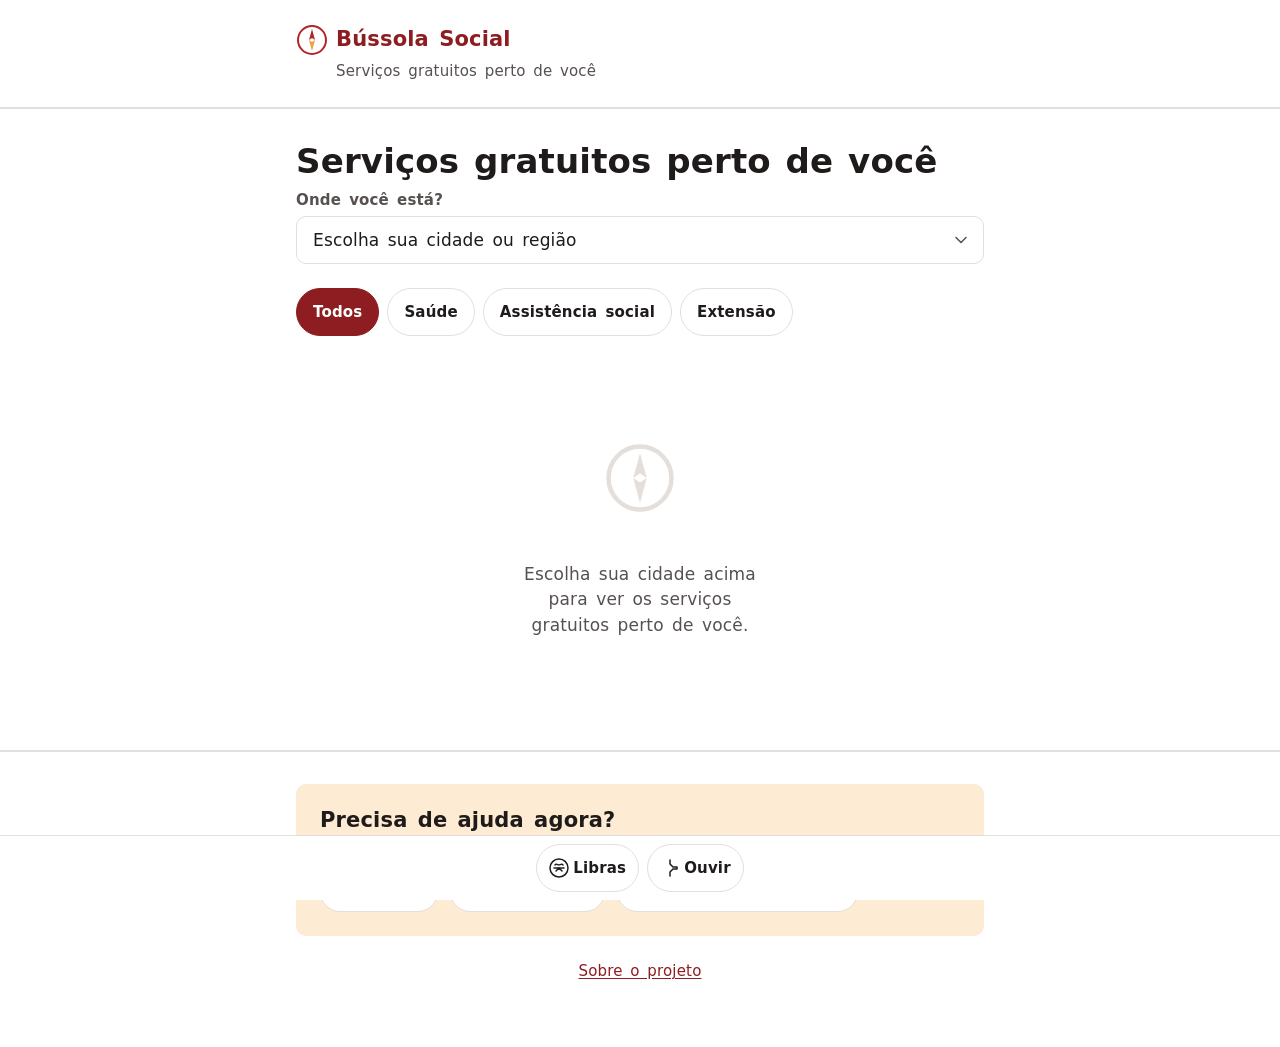
<file: index.html>
<!DOCTYPE html>
<html lang="pt-BR">
<head>
  <meta charset="UTF-8">
  <meta name="viewport" content="width=device-width, initial-scale=1.0">
  <title>Bússola Social — Serviços gratuitos perto de você</title>
  <meta name="description" content="Descubra serviços públicos gratuitos de saúde, assistência social e extensão universitária no Distrito Federal e Entorno.">
  <meta property="og:title" content="Bússola Social — Serviços gratuitos perto de você">
  <meta property="og:description" content="Descubra serviços públicos gratuitos de saúde, assistência social e extensão universitária no DF e Entorno.">
  <meta property="og:image" content="img/og-card.png">
  <meta property="og:url" content="https://bussolasocial.org">
  <meta property="og:type" content="website">
  <meta name="twitter:card" content="summary_large_image">
  <link rel="icon" href="img/favicon.svg" type="image/svg+xml">
  <link rel="stylesheet" href="css/tokens.css">
  <link rel="stylesheet" href="css/base.css">
  <link rel="stylesheet" href="css/componentes.css">
</head>
<body>
  <noscript>
    <main style="padding:2rem;font-family:sans-serif;text-align:center;">
      <h1 style="color:#B3252A;">Bússola Social</h1>
      <p>Serviços públicos gratuitos no DF e Entorno</p>
      <p>Este site precisa de JavaScript para funcionar. Ative o JavaScript no seu navegador.</p>
      <p style="font-weight:bold;margin-top:1.5rem;">Em emergência, ligue:</p>
      <p>SAMU <strong>192</strong> &nbsp;|&nbsp; Bombeiros <strong>193</strong> &nbsp;|&nbsp; CVV <strong>188</strong> (apoio emocional)</p>
    </main>
  </noscript>

  <a href="#conteudo-principal" class="pular-conteudo">Pular para o conteúdo</a>

  <header id="cabecalho"></header>

  <main id="conteudo-principal" role="main" aria-labelledby="titulo-pagina" tabindex="-1">
    <div class="conteiner">
      <h1 id="titulo-pagina">Serviços gratuitos perto de você</h1>

      <div class="busca-localidade">
        <label for="localidade" class="busca-rotulo">Onde você está?</label>
        <select id="localidade" class="busca-select" aria-label="Selecione sua cidade ou região administrativa">
          <option value="">Escolha sua cidade ou região</option>
        </select>
      </div>

      <div id="filtros-categoria" class="busca-categorias" hidden>
        <button class="pilula pilula-ativa" data-cat="todas">Todos</button>
        <button class="pilula" data-cat="saude">Saúde</button>
        <button class="pilula" data-cat="assistencia_social">Assistência social</button>
        <button class="pilula" data-cat="extensao">Extensão</button>
      </div>

      <div class="busca-contador" role="status" aria-live="polite" aria-atomic="true"></div>

      <div id="busca-pesquisa" class="busca-pesquisa" hidden>
        <label for="busca-texto" class="sr-only">Buscar por nome ou descrição</label>
        <input type="text" id="busca-texto" class="busca-input" placeholder="Buscar por nome ou descrição..." autocomplete="off" inputmode="search">
      </div>

      <div id="lista-servicos" class="lista-servicos">
        <div class="lista-vazia lista-vazia-inicial">
          <svg width="72" height="72" viewBox="0 0 32 32" fill="none" aria-hidden="true" class="lista-vazia-agulha">
            <circle cx="16" cy="16" r="14" stroke="#E4DFDA" stroke-width="2"/>
            <polygon points="16,5 19,16 16,14 13,16" fill="#E4DFDA"/>
            <polygon points="16,27 13,16 16,18 19,16" fill="#E4DFDA"/>
          </svg>
          <p>Escolha sua cidade acima para ver os serviços gratuitos perto de você.</p>
        </div>
      </div>
    </div>
  </main>

  <footer id="rodape"></footer>

  <script src="js/layout.js" defer></script>
  <script src="js/acessibilidade.js" defer></script>
  <script src="js/dados.js" defer></script>
  <script src="js/estado.js" defer></script>
  <script src="js/busca.js" defer></script>
</body>
</html>
</file>
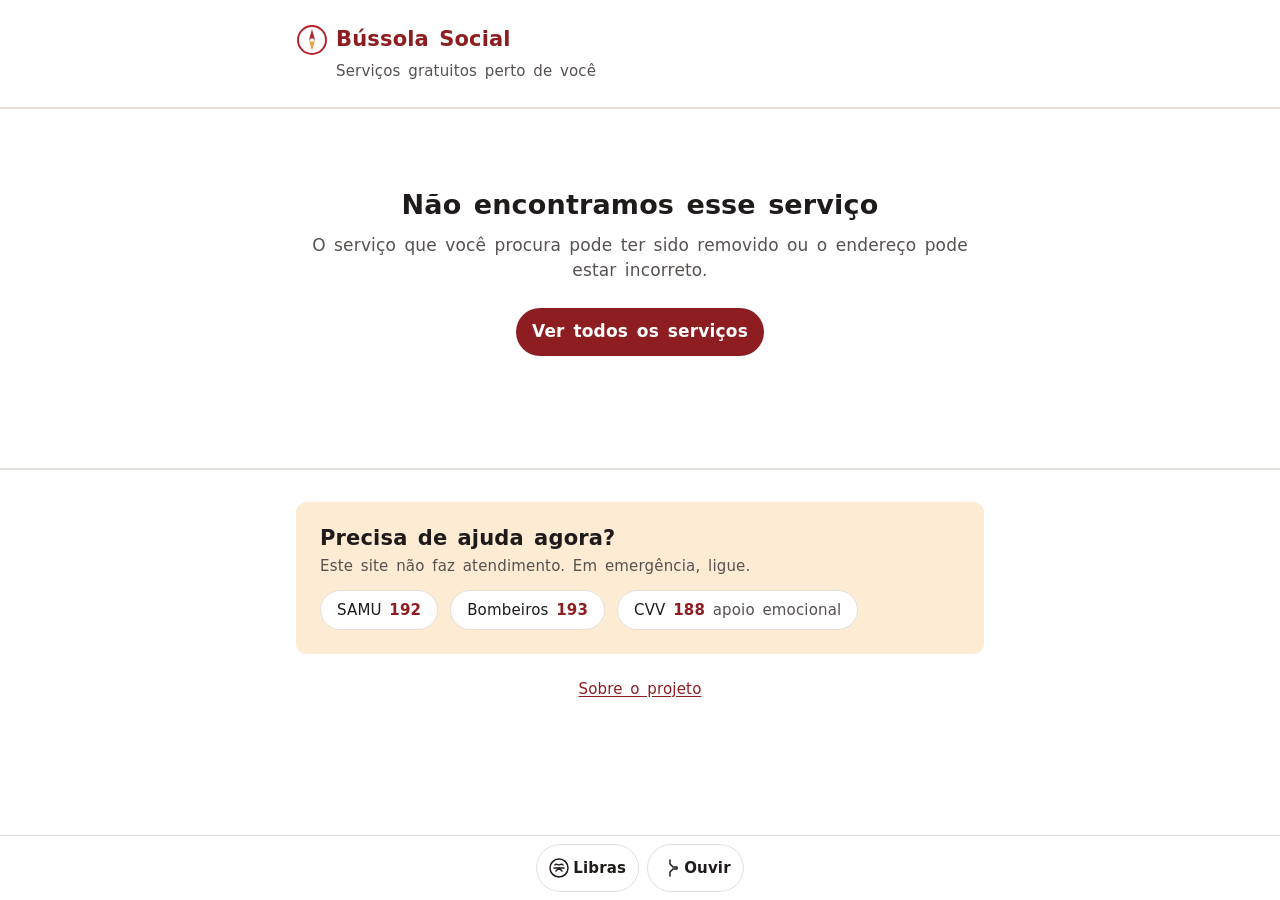
<file: servico.html>
<!DOCTYPE html>
<html lang="pt-BR">
<head>
  <meta charset="UTF-8">
  <meta name="viewport" content="width=device-width, initial-scale=1.0">
  <title>Detalhe do serviço — Bússola Social</title>
  <meta name="description" content="Detalhes do serviço público gratuito — endereço, horário, telefone e informações de procedência.">
  <meta property="og:title" content="Detalhe do serviço — Bússola Social">
  <meta property="og:description" content="Detalhes do serviço público gratuito no DF e Entorno.">
  <meta property="og:image" content="img/og-card.png">
  <meta property="og:url" content="https://bussolasocial.org/servico.html">
  <meta property="og:type" content="website">
  <meta name="twitter:card" content="summary_large_image">
  <link rel="icon" href="img/favicon.svg" type="image/svg+xml">
  <link rel="stylesheet" href="css/tokens.css">
  <link rel="stylesheet" href="css/base.css">
  <link rel="stylesheet" href="css/componentes.css">
</head>
<body>
  <noscript>
    <main style="padding:2rem;font-family:sans-serif;text-align:center;">
      <h1 style="color:#B3252A;">Bússola Social</h1>
      <p>Serviços públicos gratuitos no DF e Entorno</p>
      <p>Este site precisa de JavaScript para funcionar. Ative o JavaScript no seu navegador.</p>
      <p style="font-weight:bold;margin-top:1.5rem;">Em emergência, ligue:</p>
      <p>SAMU <strong>192</strong> &nbsp;|&nbsp; Bombeiros <strong>193</strong> &nbsp;|&nbsp; CVV <strong>188</strong> (apoio emocional)</p>
    </main>
  </noscript>

  <a href="#conteudo-principal" class="pular-conteudo">Pular para o conteúdo</a>

  <header id="cabecalho"></header>

  <main id="conteudo-principal" role="main" tabindex="-1">
    <div class="conteiner">
      <div id="servico-detalhe">
        <div id="servico-carregando" class="servico-esqueleto">
          <div class="esqueleto-linha esqueleto-titulo"></div>
          <div class="esqueleto-linha esqueleto-badge"></div>
          <div class="esqueleto-linha esqueleto-texto"></div>
          <div class="esqueleto-linha esqueleto-texto"></div>
          <div class="esqueleto-linha esqueleto-texto esqueleto-curto"></div>
        </div>

        <div id="servico-conteudo" hidden>
          <button id="servico-voltar" class="servico-voltar" type="button">
            <svg width="20" height="20" viewBox="0 0 20 20" fill="none" aria-hidden="true">
              <path d="M12 4L6 10L12 16" stroke="currentColor" stroke-width="2" stroke-linecap="round" stroke-linejoin="round"/>
            </svg>
            Voltar aos resultados
          </button>

          <div id="servico-cabecalho" class="servico-cabecalho"></div>

          <div id="servico-qr" class="servico-qr" hidden>
            <div id="servico-qr-codigo" class="servico-qr-codigo"></div>
            <div class="servico-qr-acoes">
              <p class="servico-qr-texto">Leia o QR code com seu celular para salvar estas informações.</p>
              <a id="servico-vcard" class="servico-qr-vcard" href="#" download>
                <svg width="18" height="18" viewBox="0 0 18 18" fill="none" aria-hidden="true"><circle cx="9" cy="9" r="8" stroke="currentColor" stroke-width="1.5"/><path d="M9 5v4M9 9h4" stroke="currentColor" stroke-width="1.5" stroke-linecap="round"/><path d="M9 9H5" stroke="currentColor" stroke-width="1.5" stroke-linecap="round"/></svg>
                Salvar contato
              </a>
            </div>
          </div>

          <dl id="servico-info" class="servico-info"></dl>

          <div id="servico-procedencia" class="servico-procedencia"></div>
        </div>

        <div id="servico-nao-encontrado" class="servico-vazio" hidden>
          <h2>Não encontramos esse serviço</h2>
          <p>O serviço que você procura pode ter sido removido ou o endereço pode estar incorreto.</p>
          <a href="index.html" class="servico-link-busca">Ver todos os serviços</a>
        </div>
      </div>
    </div>
  </main>

  <footer id="rodape"></footer>

  <script src="js/layout.js" defer></script>
  <script src="js/acessibilidade.js" defer></script>
  <script src="js/qrcode-vendor.js" defer></script>
  <script src="js/dados.js" defer></script>
  <script src="js/estado.js" defer></script>
  <script src="js/servico.js" defer></script>
</body>
</html>
</file>
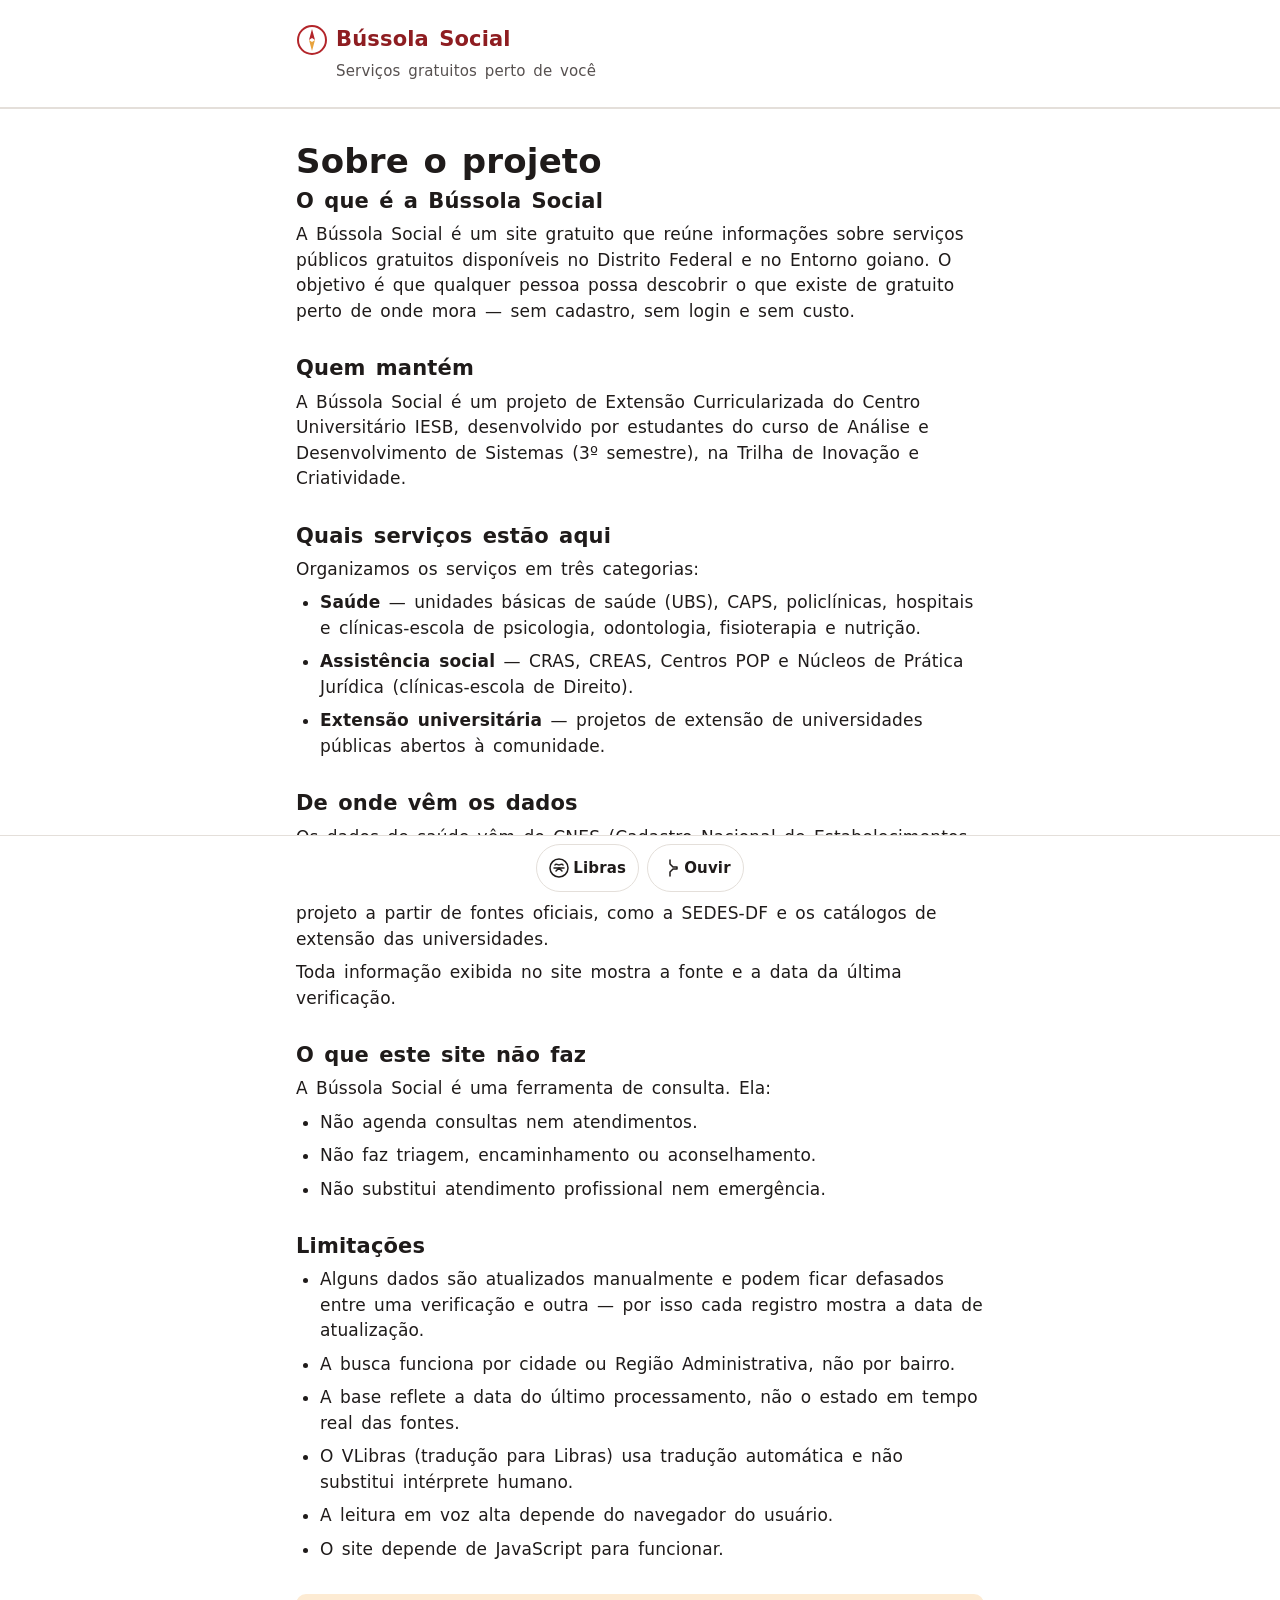
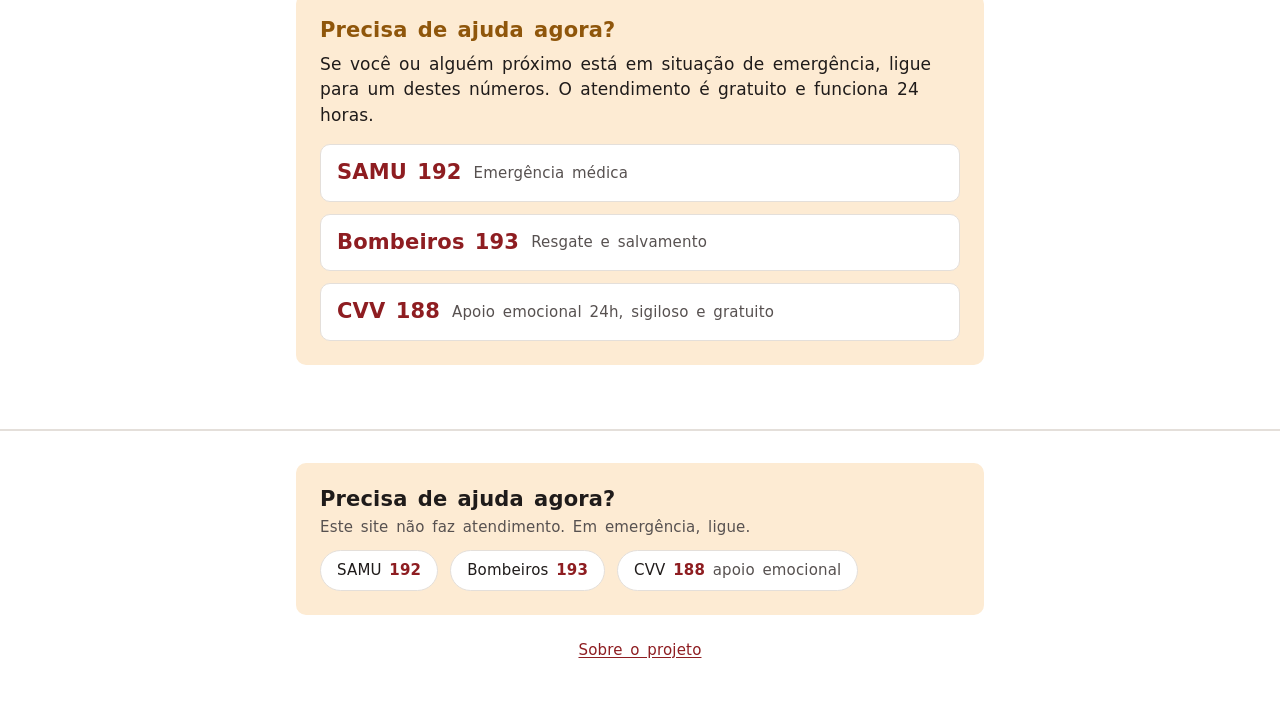
<file: sobre.html>
<!DOCTYPE html>
<html lang="pt-BR">
<head>
  <meta charset="UTF-8">
  <meta name="viewport" content="width=device-width, initial-scale=1.0">
  <title>Sobre o projeto — Bússola Social</title>
  <meta name="description" content="Saiba mais sobre a Bússola Social — projeto de extensão do IESB que mapeia serviços públicos gratuitos no DF e Entorno.">
  <meta property="og:title" content="Sobre o projeto — Bússola Social">
  <meta property="og:description" content="Projeto de extensão do IESB que mapeia serviços públicos gratuitos de saúde, assistência social e extensão universitária no DF e Entorno.">
  <meta property="og:image" content="img/og-card.png">
  <meta property="og:url" content="https://bussolasocial.org/sobre.html">
  <meta property="og:type" content="website">
  <meta name="twitter:card" content="summary_large_image">
  <link rel="icon" href="img/favicon.svg" type="image/svg+xml">
  <link rel="stylesheet" href="css/tokens.css">
  <link rel="stylesheet" href="css/base.css">
  <link rel="stylesheet" href="css/componentes.css">
</head>
<body>
  <noscript>
    <main style="padding:2rem;font-family:sans-serif;text-align:center;">
      <h1 style="color:#B3252A;">Bússola Social</h1>
      <p>Serviços públicos gratuitos no DF e Entorno</p>
      <p>Este site precisa de JavaScript para funcionar. Ative o JavaScript no seu navegador.</p>
      <p style="font-weight:bold;margin-top:1.5rem;">Em emergência, ligue:</p>
      <p>SAMU <strong>192</strong> &nbsp;|&nbsp; Bombeiros <strong>193</strong> &nbsp;|&nbsp; CVV <strong>188</strong> (apoio emocional)</p>
    </main>
  </noscript>

  <a href="#conteudo-principal" class="pular-conteudo">Pular para o conteúdo</a>

  <header id="cabecalho"></header>

  <main id="conteudo-principal" role="main" tabindex="-1">
    <div class="conteiner">
      <h1>Sobre o projeto</h1>

      <section class="sobre-secao">
        <h2>O que é a Bússola Social</h2>
        <p>A Bússola Social é um site gratuito que reúne informações sobre serviços públicos gratuitos disponíveis no Distrito Federal e no Entorno goiano. O objetivo é que qualquer pessoa possa descobrir o que existe de gratuito perto de onde mora — sem cadastro, sem login e sem custo.</p>
      </section>

      <section class="sobre-secao">
        <h2>Quem mantém</h2>
        <p>A Bússola Social é um projeto de Extensão Curricularizada do Centro Universitário IESB, desenvolvido por estudantes do curso de Análise e Desenvolvimento de Sistemas (3º semestre), na Trilha de Inovação e Criatividade.</p>
      </section>

      <section class="sobre-secao">
        <h2>Quais serviços estão aqui</h2>
        <p>Organizamos os serviços em três categorias:</p>
        <ul class="sobre-lista">
          <li><strong>Saúde</strong> — unidades básicas de saúde (UBS), CAPS, policlínicas, hospitais e clínicas-escola de psicologia, odontologia, fisioterapia e nutrição.</li>
          <li><strong>Assistência social</strong> — CRAS, CREAS, Centros POP e Núcleos de Prática Jurídica (clínicas-escola de Direito).</li>
          <li><strong>Extensão universitária</strong> — projetos de extensão de universidades públicas abertos à comunidade.</li>
        </ul>
      </section>

      <section class="sobre-secao">
        <h2>De onde vêm os dados</h2>
        <p>Os dados de saúde vêm do CNES (Cadastro Nacional de Estabelecimentos de Saúde), mantido pelo Ministério da Saúde. Os dados de assistência social e extensão universitária são coletados manualmente pela equipe do projeto a partir de fontes oficiais, como a SEDES-DF e os catálogos de extensão das universidades.</p>
        <p>Toda informação exibida no site mostra a fonte e a data da última verificação.</p>
      </section>

      <section class="sobre-secao">
        <h2>O que este site não faz</h2>
        <p>A Bússola Social é uma ferramenta de consulta. Ela:</p>
        <ul class="sobre-lista">
          <li>Não agenda consultas nem atendimentos.</li>
          <li>Não faz triagem, encaminhamento ou aconselhamento.</li>
          <li>Não substitui atendimento profissional nem emergência.</li>
        </ul>
      </section>

      <section class="sobre-secao">
        <h2>Limitações</h2>
        <ul class="sobre-lista">
          <li>Alguns dados são atualizados manualmente e podem ficar defasados entre uma verificação e outra — por isso cada registro mostra a data de atualização.</li>
          <li>A busca funciona por cidade ou Região Administrativa, não por bairro.</li>
          <li>A base reflete a data do último processamento, não o estado em tempo real das fontes.</li>
          <li>O VLibras (tradução para Libras) usa tradução automática e não substitui intérprete humano.</li>
          <li>A leitura em voz alta depende do navegador do usuário.</li>
          <li>O site depende de JavaScript para funcionar.</li>
        </ul>
      </section>

      <section class="sobre-secao sobre-secao-emergencia">
        <h2>Precisa de ajuda agora?</h2>
        <p>Se você ou alguém próximo está em situação de emergência, ligue para um destes números. O atendimento é gratuito e funciona 24 horas.</p>
        <div class="sobre-emergencias-lista">
          <a class="sobre-emergencia" href="tel:192">
            <strong>SAMU 192</strong>
            <cite>Emergência médica</cite>
          </a>
          <a class="sobre-emergencia" href="tel:193">
            <strong>Bombeiros 193</strong>
            <cite>Resgate e salvamento</cite>
          </a>
          <a class="sobre-emergencia" href="tel:188">
            <strong>CVV 188</strong>
            <cite>Apoio emocional 24h, sigiloso e gratuito</cite>
          </a>
        </div>
      </section>
    </div>
  </main>

  <footer id="rodape"></footer>

  <script src="js/layout.js" defer></script>
  <script src="js/acessibilidade.js" defer></script>
</body>
</html>
</file>
<file: css/tokens.css>
:root {
  --cor-primaria: #B3252A;
  --cor-primaria-escura: #8E1D21;
  --cor-destaque: #E8A33D;
  --cor-destaque-escura: #8F560B;

  --cor-fundo: #FFFFFF;
  --cor-superficie: #FAF8F6;
  --cor-alerta-fundo: #FDEBD3;
  --cor-borda: #E4DFDA;

  --cor-texto: #1F1B1A;
  --cor-texto-suave: #575150;

  --cat-saude: #B3252A;
  --cat-assistencia: #8F560B;
  --cat-extensao: #2C5F7C;

  --fonte: system-ui, -apple-system, "Segoe UI", Roboto, "Helvetica Neue", Arial, sans-serif;

  --texto-xg: 2.125rem;
  --texto-g: 1.6875rem;
  --texto-m: 1.3125rem;
  --texto-base: 1.0625rem;
  --texto-p: 0.9375rem;

  --peso-titulo: 700;
  --peso-subtitulo: 600;
  --peso-corpo: 400;

  --altura-linha-corpo: 1.5;
  --altura-linha-titulo: 1.2;

  --esp-1: 0.25rem;
  --esp-2: 0.50rem;
  --esp-3: 0.75rem;
  --esp-4: 1rem;
  --esp-5: 1.5rem;
  --esp-6: 2rem;
  --esp-7: 3rem;
  --esp-8: 4rem;

  --raio-card: 0.625rem;
  --raio-pill: 62.4375em;
  --sombra-card: 0 1px 3px rgba(31, 27, 26, 0.08);

  --largura-max: 45rem;
  --alvo-toque: 3rem;
}
</file>
<file: css/base.css>
*,
*::before,
*::after {
  box-sizing: border-box;
  margin: 0;
  padding: 0;
}

html {
  font-size: 100%;
  scroll-behavior: smooth;
}

/* WCAG 1.4.12 - Text Spacing */
* {
  word-spacing: inherit;
  letter-spacing: inherit;
}

body {
  font-family: var(--fonte);
  font-size: var(--texto-base);
  font-weight: var(--peso-corpo);
  line-height: var(--altura-linha-corpo);
  color: var(--cor-texto);
  background-color: var(--cor-fundo);
  word-spacing: 0.16em;
  letter-spacing: 0.01em;

  -webkit-font-smoothing: antialiased;
  -moz-osx-font-smoothing: grayscale;
}

h1, h2, h3, h4, h5, h6 {
  line-height: var(--altura-linha-titulo);
  margin-bottom: var(--esp-2);
  font-weight: var(--peso-titulo);
}

h1 {
  font-size: var(--texto-xg);
}

h2 {
  font-size: var(--texto-g);
  font-weight: var(--peso-subtitulo);
}

h3 {
  font-size: var(--texto-m);
}

a {
  color: var(--cor-primaria-escura);
  text-decoration: underline;
  text-underline-offset: 0.15em;
}

a:hover {
  color: var(--cor-primaria);
}

a:focus-visible {
  outline: 3px solid var(--cor-primaria-escura);
  outline-offset: 2px;
}

button {
  font-family: inherit;
  font-size: inherit;
  cursor: pointer;
  border: none;
  background: none;
}

button:focus-visible {
  outline: 3px solid var(--cor-primaria-escura);
  outline-offset: 2px;
}

input,
select {
  font-family: inherit;
  font-size: inherit;
  color: var(--cor-texto);
}

input:focus-visible,
select:focus-visible {
  outline: 3px solid var(--cor-primaria-escura);
  outline-offset: 2px;
}

ul, ol {
  list-style: none;
}

img {
  max-width: 100%;
  height: auto;
  display: block;
}

.sr-only {
  position: absolute;
  width: 1px;
  height: 1px;
  padding: 0;
  margin: -1px;
  overflow: hidden;
  clip: rect(0, 0, 0, 0);
  white-space: nowrap;
  border: 0;
}

.pular-conteudo {
  position: absolute;
  top: -100%;
  left: var(--esp-4);
  padding: var(--esp-2) var(--esp-4);
  background: var(--cor-primaria);
  color: var(--cor-fundo);
  border-radius: var(--raio-card);
  z-index: 1000;
  text-decoration: none;
  font-weight: var(--peso-subtitulo);
}

.pular-conteudo:focus {
  top: var(--esp-2);
}

.conteiner {
  max-width: var(--largura-max);
  margin: 0 auto;
  padding: 0 var(--esp-4);
}

@media (prefers-reduced-motion: reduce) {
  *,
  *::before,
  *::after {
    animation-duration: 0.01ms !important;
    animation-iteration-count: 1 !important;
    transition-duration: 0.01ms !important;
    scroll-behavior: auto;
  }
}
</file>
<file: css/componentes.css>
/* Cabecalho */
#cabecalho {
  border-bottom: 2px solid var(--cor-borda);
  padding: var(--esp-5) 0;
  margin-bottom: var(--esp-6);
}
.cabecalho-interno {
  display: flex;
  flex-direction: column;
  gap: var(--esp-1);
}
.cabecalho-marca {
  display: inline-flex;
  align-items: center;
  gap: var(--esp-2);
  text-decoration: none;
  color: var(--cor-texto);
}
.cabecalho-marca:hover { color: var(--cor-primaria); }
.cabecalho-agulha { flex-shrink: 0; color: var(--cor-primaria); }
.cabecalho-nome {
  font-size: var(--texto-m);
  font-weight: var(--peso-titulo);
  color: var(--cor-primaria-escura);
}
.cabecalho-descricao {
  font-size: var(--texto-p);
  color: var(--cor-texto-suave);
  margin-left: calc(32px + var(--esp-2));
}

/* Rodape */
#rodape {
  border-top: 2px solid var(--cor-borda);
  margin-top: var(--esp-8);
  padding: var(--esp-6) 0 var(--esp-8);
}
.rodape-interno { display: flex; flex-direction: column; gap: var(--esp-5); }
.rodape-emergencias {
  background: var(--cor-alerta-fundo);
  border-radius: var(--raio-card);
  padding: var(--esp-5);
}
.rodape-emergencias-titulo {
  font-size: var(--texto-m);
  font-weight: var(--peso-subtitulo);
  margin-bottom: var(--esp-1);
}
.rodape-emergencias-texto {
  font-size: var(--texto-p);
  color: var(--cor-texto-suave);
  margin-bottom: var(--esp-3);
}
.rodape-emergencias-lista { display: flex; flex-wrap: wrap; gap: var(--esp-3); }
.rodape-emergencias-link {
  display: block;
  padding: var(--esp-2) var(--esp-4);
  background: var(--cor-fundo);
  border-radius: var(--raio-pill);
  font-size: var(--texto-p);
  text-decoration: none;
  color: var(--cor-texto);
  border: 1px solid var(--cor-borda);
}
.rodape-emergencias-link:hover {
  border-color: var(--cor-destaque-escura);
  background: #FDEBD3;
}
.rodape-emergencias-link strong { color: var(--cor-primaria-escura); }
.rodape-emergencias-apoio { font-size: var(--texto-p); color: var(--cor-texto-suave); }
.rodape-info { text-align: center; font-size: var(--texto-p); }

/* Barra de acessibilidade */
.barra-acessibilidade {
  position: fixed;
  bottom: 0;
  left: 0;
  right: 0;
  display: flex;
  justify-content: center;
  gap: var(--esp-2);
  padding: var(--esp-2) var(--esp-4);
  background: var(--cor-fundo);
  border-top: 1px solid var(--cor-borda);
  z-index: 100;
}
.barra-acessibilidade-botao {
  display: inline-flex;
  align-items: center;
  gap: var(--esp-1);
  padding: var(--esp-2) var(--esp-3);
  min-height: var(--alvo-toque);
  font-size: var(--texto-p);
  font-weight: var(--peso-subtitulo);
  color: var(--cor-texto);
  border-radius: var(--raio-pill);
  border: 1px solid var(--cor-borda);
  background: var(--cor-fundo);
  cursor: pointer;
}
.barra-acessibilidade-botao:hover {
  background: var(--cor-superficie);
  border-color: var(--cor-primaria-escura);
}
.barra-acessibilidade-botao svg { flex-shrink: 0; }

/* Busca e filtros */
.busca-localidade { margin-bottom: var(--esp-5); }
.busca-rotulo {
  display: block;
  font-size: var(--texto-p);
  font-weight: var(--peso-subtitulo);
  color: var(--cor-texto-suave);
  margin-bottom: var(--esp-1);
}
.busca-select {
  display: block;
  width: 100%;
  padding: var(--esp-3) var(--esp-4);
  min-height: var(--alvo-toque);
  font-size: var(--texto-base);
  background: var(--cor-fundo);
  border: 1px solid var(--cor-borda);
  border-radius: var(--raio-card);
  appearance: none;
  background-image: url("data:image/svg+xml,%3Csvg width='12' height='8' viewBox='0 0 12 8' fill='none' xmlns='http://www.w3.org/2000/svg'%3E%3Cpath d='M1 1.5L6 6.5L11 1.5' stroke='%23575150' stroke-width='1.5' stroke-linecap='round' stroke-linejoin='round'/%3E%3C/svg%3E");
  background-repeat: no-repeat;
  background-position: right var(--esp-4) center;
  padding-right: var(--esp-8);
  cursor: pointer;
}
.busca-select:hover { border-color: var(--cor-primaria-escura); }
.busca-categorias { display: flex; flex-wrap: wrap; gap: var(--esp-2); margin-bottom: var(--esp-5); }
.pilula {
  display: inline-flex;
  align-items: center;
  justify-content: center;
  padding: var(--esp-2) var(--esp-4);
  min-height: var(--alvo-toque);
  font-size: var(--texto-p);
  font-weight: var(--peso-subtitulo);
  border: 1px solid var(--cor-borda);
  border-radius: var(--raio-pill);
  background: var(--cor-fundo);
  color: var(--cor-texto);
  cursor: pointer;
  transition: background 0.15s, border-color 0.15s;
}
.pilula:hover { background: var(--cor-superficie); }
.pilula:focus-visible {
  outline: 3px solid var(--cor-primaria-escura);
  outline-offset: 2px;
}
.pilula-ativa {
  background: var(--cor-primaria-escura);
  border-color: var(--cor-primaria-escura);
  color: var(--cor-fundo);
}
.pilula-ativa:hover { background: var(--cor-primaria); }
.busca-contador {
  font-size: var(--texto-p);
  color: var(--cor-texto-suave);
  margin-bottom: var(--esp-3);
  min-height: 1.5em;
}
.busca-pesquisa { margin-bottom: var(--esp-4); }
.busca-input {
  display: block;
  width: 100%;
  padding: var(--esp-3) var(--esp-4);
  min-height: var(--alvo-toque);
  font-size: var(--texto-base);
  background: var(--cor-fundo);
  border: 1px solid var(--cor-borda);
  border-radius: var(--raio-card);
}
.busca-input::placeholder { color: var(--cor-texto-suave); }
.busca-input:focus { border-color: var(--cor-primaria-escura); }

/* Cards */
.lista-servicos { display: flex; flex-direction: column; gap: var(--esp-3); }
.card-servico {
  display: block;
  padding: var(--esp-4);
  background: var(--cor-superficie);
  border-radius: var(--raio-card);
  box-shadow: var(--sombra-card);
  text-decoration: none;
  color: var(--cor-texto);
  border: 1px solid transparent;
}
.card-servico:hover {
  border-color: var(--cor-primaria-escura);
  background: var(--cor-fundo);
}
.card-servico:focus-visible {
  outline: 3px solid var(--cor-primaria-escura);
  outline-offset: 2px;
}
.card-servico-titulo {
  font-size: var(--texto-m);
  font-weight: var(--peso-subtitulo);
  margin-bottom: var(--esp-2);
  color: var(--cor-texto);
}
.card-servico-meta {
  display: flex;
  flex-wrap: wrap;
  gap: var(--esp-2);
  align-items: center;
  margin-bottom: var(--esp-2);
}
.card-servico-endereco {
  font-size: var(--texto-p);
  color: var(--cor-texto-suave);
  line-height: var(--altura-linha-corpo);
}
.card-servico-horario {
  font-size: var(--texto-p);
  color: var(--cor-texto-suave);
  margin-top: var(--esp-1);
}

/* Badges e selos */
.badge-categoria {
  display: inline-flex;
  align-items: center;
  gap: var(--esp-1);
  padding: var(--esp-1) var(--esp-3);
  border-radius: var(--raio-pill);
  font-size: var(--texto-p);
  font-weight: var(--peso-subtitulo);
}
.badge-categoria--saude { background: #FDE8E9; color: var(--cat-saude); }
.badge-categoria--assistencia_social { background: #FDF0E3; color: var(--cat-assistencia); }
.badge-categoria--extensao { background: #E8F0F5; color: var(--cat-extensao); }
.selo-clinica-escola {
  display: inline-flex;
  align-items: center;
  gap: var(--esp-1);
  padding: var(--esp-1) var(--esp-3);
  border-radius: var(--raio-pill);
  font-size: var(--texto-p);
  font-weight: var(--peso-subtitulo);
  background: #E8F0F5;
  color: #2C5F7C;
}
.selo-clinica-escola svg { flex-shrink: 0; }

/* Lista vazia e estados */
.lista-vazia { text-align: center; padding: var(--esp-7) var(--esp-4); }
.lista-vazia p {
  font-size: var(--texto-base);
  color: var(--cor-texto-suave);
  max-width: 20rem;
  margin: var(--esp-5) auto 0;
  text-wrap: balance;
}
.lista-vazia-agulha { margin: 0 auto var(--esp-4); color: var(--cor-borda); }
.lista-vazia-link {
  display: inline-flex;
  align-items: center;
  justify-content: center;
  padding: var(--esp-3) var(--esp-5);
  min-height: var(--alvo-toque);
  font-size: var(--texto-base);
  font-weight: var(--peso-subtitulo);
  background: var(--cor-primaria-escura);
  color: var(--cor-fundo);
  border-radius: var(--raio-pill);
  text-decoration: none;
  border: none;
  cursor: pointer;
  font-family: inherit;
}
.lista-vazia-link:hover {
  background: var(--cor-primaria);
  color: var(--cor-fundo);
}
.lista-vazia-link-destaque {
  font-size: var(--texto-m);
  padding: var(--esp-4) var(--esp-6);
  box-shadow: 0 2px 6px rgba(142, 29, 33, 0.3);
}
.lista-vazia-link-destaque:hover {
  background: var(--cor-primaria);
  box-shadow: 0 4px 12px rgba(142, 29, 33, 0.4);
}
.lista-vazia-dica {
  font-size: var(--texto-p);
  color: var(--cor-texto-suave);
  margin-bottom: var(--esp-4);
}
.lista-vazia-link:focus-visible {
  outline: 3px solid var(--cor-primaria-escura);
  outline-offset: 2px;
}
.lista-erro { text-align: center; padding: var(--esp-7) var(--esp-4); }
.lista-erro p {
  font-size: var(--texto-base);
  color: var(--cor-texto-suave);
  margin-bottom: var(--esp-5);
}

/* Esqueletos (loading) */
.esqueleto-card {
  display: flex;
  flex-direction: column;
  gap: var(--esp-2);
  padding: var(--esp-4);
  background: var(--cor-superficie);
  border-radius: var(--raio-card);
}
.esqueleto-card .esqueleto-linha { height: 1em; }
.esqueleto-card .esqueleto-titulo { height: 1.3em; }
.esqueleto-linha {
  background: var(--cor-borda);
  border-radius: var(--raio-card);
  animation: pulso 1.5s ease-in-out infinite;
}
.esqueleto-titulo { width: 60%; height: 1.5em; }
.esqueleto-badge { width: 30%; height: 1.2em; }
.esqueleto-texto { width: 80%; height: 1em; }
.esqueleto-curto { width: 40%; height: 1em; }
@keyframes pulso {
  0%, 100% { opacity: 1; }
  50% { opacity: 0.4; }
}

/* Detalhe do servico */
.servico-voltar {
  display: inline-flex;
  align-items: center;
  gap: var(--esp-1);
  padding: var(--esp-2) var(--esp-4);
  min-height: var(--alvo-toque);
  font-size: var(--texto-p);
  font-weight: var(--peso-subtitulo);
  color: var(--cor-texto);
  border-radius: var(--raio-pill);
  border: 1px solid var(--cor-borda);
  background: var(--cor-fundo);
  margin-bottom: var(--esp-5);
  cursor: pointer;
}
.servico-voltar:hover {
  background: var(--cor-superficie);
  border-color: var(--cor-primaria);
}
.servico-cabecalho { margin-bottom: var(--esp-5); }
.servico-cabecalho .badge-categoria { display: inline-flex; margin-bottom: var(--esp-2); }
.servico-nome {
  font-size: var(--texto-g);
  font-weight: var(--peso-titulo);
  margin-bottom: var(--esp-3);
  line-height: var(--altura-linha-titulo);
}
.servico-info { display: flex; flex-direction: column; gap: var(--esp-4); margin-bottom: var(--esp-6); }
.servico-info-item { display: flex; flex-direction: column; gap: var(--esp-1); }
.servico-info-rotulo {
  font-size: var(--texto-p);
  font-weight: var(--peso-subtitulo);
  color: var(--cor-texto-suave);
}
.servico-info-valor { font-size: var(--texto-base); }
.servico-info-valor a { font-weight: var(--peso-subtitulo); text-decoration: underline; }
.servico-descricao { line-height: var(--altura-linha-corpo); }
.servico-procedencia {
  padding: var(--esp-4);
  background: var(--cor-superficie);
  border-radius: var(--raio-card);
  font-size: var(--texto-p);
  color: var(--cor-texto-suave);
  line-height: var(--altura-linha-corpo);
  margin-top: var(--esp-6);
}
.servico-procedencia a { font-weight: var(--peso-subtitulo); }
.servico-procedencia-titulo {
  font-size: var(--texto-p);
  font-weight: var(--peso-subtitulo);
  color: var(--cor-texto);
  margin-bottom: var(--esp-1);
}
.servico-vazio { text-align: center; padding: var(--esp-7) var(--esp-4); }
.servico-vazio h2 { color: var(--cor-texto); margin-bottom: var(--esp-3); }
.servico-vazio p { color: var(--cor-texto-suave); margin-bottom: var(--esp-5); }
.servico-link-busca {
  display: inline-flex;
  align-items: center;
  padding: var(--esp-2) var(--esp-4);
  min-height: var(--alvo-toque);
  font-size: var(--texto-base);
  font-weight: var(--peso-subtitulo);
  background: var(--cor-primaria-escura);
  color: var(--cor-fundo);
  border-radius: var(--raio-pill);
  text-decoration: none;
}
.servico-link-busca:hover { background: var(--cor-primaria); color: var(--cor-fundo); }

/* Pagina Sobre */
.sobre-secao { margin-bottom: var(--esp-6); }
.sobre-secao h2 { font-size: var(--texto-m); margin-bottom: var(--esp-2); }
.sobre-secao p { margin-bottom: var(--esp-2); color: var(--cor-texto); }
.sobre-lista { list-style: disc; padding-left: var(--esp-5); color: var(--cor-texto); }
.sobre-lista li { margin-bottom: var(--esp-2); }
.sobre-lista li:last-child { margin-bottom: 0; }
.sobre-secao-emergencia {
  padding: var(--esp-5);
  background: var(--cor-alerta-fundo);
  border-radius: var(--raio-card);
}
.sobre-secao-emergencia h2 { color: var(--cor-destaque-escura); }
.sobre-emergencias-lista {
  display: flex;
  flex-direction: column;
  gap: var(--esp-3);
  margin-top: var(--esp-4);
}
.sobre-emergencia {
  display: flex;
  align-items: center;
  gap: var(--esp-3);
  padding: var(--esp-3) var(--esp-4);
  background: var(--cor-fundo);
  border-radius: var(--raio-card);
  text-decoration: none;
  color: var(--cor-texto);
  border: 1px solid var(--cor-borda);
}
.sobre-emergencia:hover {
  border-color: var(--cor-destaque-escura);
  background: #FDEBD3;
}
.sobre-emergencia strong { font-size: var(--texto-m); color: var(--cor-primaria-escura); }
.sobre-emergencia cite { font-size: var(--texto-p); color: var(--cor-texto-suave); font-style: normal; }

/* Clinica-escola explicacao */
.clinica-escola-explicacao {
  padding: var(--esp-4);
  background: #E8F0F5;
  border-radius: var(--raio-card);
  font-size: var(--texto-p);
  color: #2C5F7C;
  line-height: var(--altura-linha-corpo);
  margin-bottom: var(--esp-5);
}
.clinica-escola-explicacao strong { color: #1A455C; }
/* QR Code */
.servico-qr {
  text-align: center;
  padding: var(--esp-5) var(--esp-4);
  margin-top: var(--esp-6);
  background: var(--cor-superficie);
  border-radius: var(--raio-card);
}
.servico-qr-texto {
  font-size: var(--texto-p);
  color: var(--cor-texto-suave);
  margin-bottom: var(--esp-4);
}
.servico-qr-codigo {
  display: flex;
  justify-content: center;
}
.servico-qr-codigo canvas,
.servico-qr-codigo img {
  border-radius: var(--esp-2);
}

/* QR Code - reposicionado no topo */
.servico-qr {
  display: flex;
  flex-direction: column;
  align-items: center;
  gap: var(--esp-3);
  padding: var(--esp-5);
  margin-bottom: var(--esp-5);
  background: var(--cor-fundo);
  border: 2px solid var(--cor-destaque);
  border-radius: var(--raio-card);
  text-align: center;
}
.servico-qr-texto {
  font-size: var(--texto-p);
  font-weight: var(--peso-subtitulo);
  color: var(--cor-destaque-escura);
}
.servico-qr-codigo {
  display: flex;
  justify-content: center;
}
.servico-qr-codigo img {
  display: block;
  border-radius: var(--esp-2);
}
@media (min-width: 520px) {
  .servico-qr {
    flex-direction: row;
    justify-content: center;
    gap: var(--esp-5);
    text-align: left;
  }
  .servico-qr-texto {
    max-width: 180px;
  }
}

.servico-qr-acoes {
  display: flex;
  flex-direction: column;
  align-items: center;
  gap: var(--esp-3);
}
.servico-qr-vcard {
  display: inline-flex;
  align-items: center;
  gap: var(--esp-2);
  padding: var(--esp-3) var(--esp-4);
  min-height: var(--alvo-toque);
  font-size: var(--texto-base);
  font-weight: var(--peso-subtitulo);
  background: var(--cor-primaria-escura);
  color: var(--cor-fundo);
  border-radius: var(--raio-pill);
  text-decoration: none;
}
.servico-qr-vcard:hover {
  background: var(--cor-primaria);
  color: var(--cor-fundo);
}
.servico-qr-vcard:focus-visible {
  outline: 3px solid var(--cor-primaria-escura);
  outline-offset: 2px;
}
@media (min-width: 520px) {
  .servico-qr-acoes {
    align-items: flex-start;
  }
}
</file>
